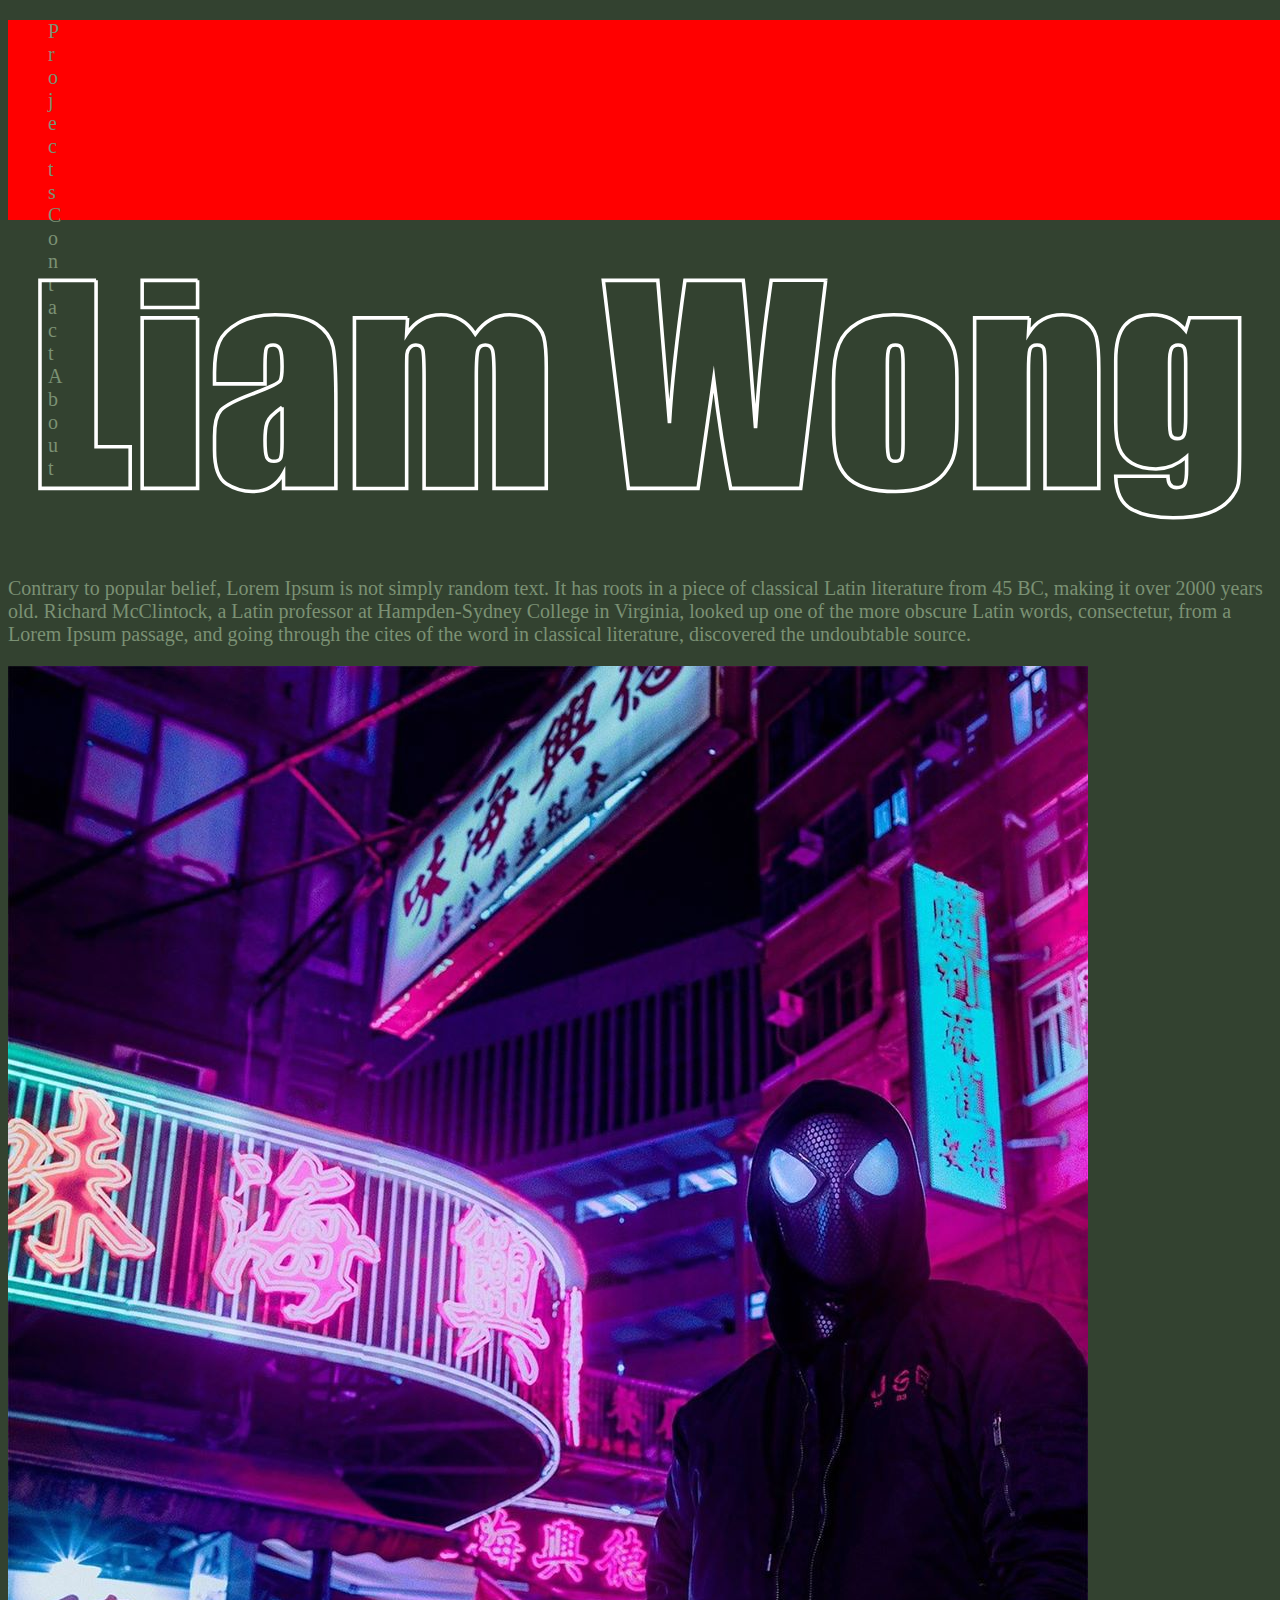
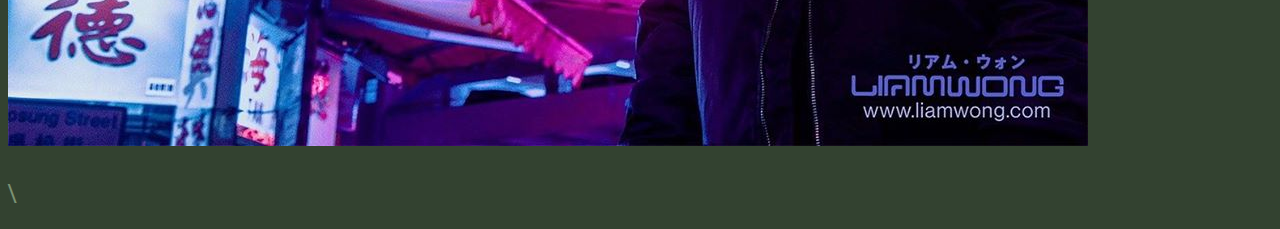
<file: about.html>
<!DOCTYPE HTML>
<html lang="en">
	<head>
		<title>About</title>
		<meta charset="utf-8"/>
		<link rel="stylesheet" type="text/css" href="about.css">
	</head>
	<body id="about">
		<nav id="main-nav">
            <div class="row">
                <ul class="nav_menu" id="words">
                    <a href="whoareu.html" id="projects">
						P</br>
						r</br>
						o</br>
						j</br>
						e</br>
						c</br>
						t</br>
						s</br>
					</a>
                    <a href="contact.html" id="contact">
						C</br>
						o</br>
						n</br>
						t</br>
						a</br>
						c</br>
						t</br>
					</a>
					<a href="about.html" id="about">
						A</br>
						b</br>
						o</br>
						u</br>
						t</br>
					</a>
                </ul>
            </div>
        </nav>
		<div>
			<div>
				<svg version="1.1" id="Layer_1" xmlns="http://www.w3.org/2000/svg" xmlns:xlink="http://www.w3.org/1999/xlink" x="0px" y="0px"
	 viewBox="0 0 1059 257" style="enable-background:new 0 0 1059 257;" xml:space="preserve">
<style type="text/css">
	.st0{fill:none;stroke:#ffffff;stroke-width:3;stroke-miterlimit:10;}
</style>
<g>
	<path class="st0" d="M73.79,33.8v139.43h28.58v34.88H26.79V33.8H73.79z"/>
	<path class="st0" d="M158.85,33.8v22.72h-46.44V33.8H158.85z M158.85,65.24v142.87h-46.44V65.24H158.85z"/>
	<path class="st0" d="M215.34,120.58h-42.31V111c0-11.05,1.32-19.58,3.96-25.57c2.64-5.99,7.94-11.29,15.91-15.88
		c7.96-4.59,18.31-6.89,31.04-6.89c15.26,0,26.75,2.6,34.5,7.81c7.74,5.21,12.39,11.59,13.95,19.17c1.56,7.57,2.34,23.17,2.34,46.78
		v71.71h-43.87v-12.73c-2.75,5.11-6.31,8.93-10.66,11.49c-4.35,2.55-9.54,3.83-15.57,3.83c-7.89,0-15.13-2.14-21.71-6.41
		c-6.59-4.27-9.88-13.62-9.88-28.05v-11.74c0-10.69,1.75-17.98,5.25-21.86s12.17-8.4,26.01-13.57c14.81-5.6,22.74-9.37,23.78-11.3
		c1.04-1.94,1.56-5.88,1.56-11.84c0-7.46-0.58-12.33-1.73-14.59c-1.15-2.26-3.07-3.39-5.75-3.39c-3.05,0-4.95,0.95-5.69,2.85
		c-0.74,1.9-1.12,6.84-1.12,14.8V120.58z M229.63,140.17c-7.22,5.1-11.41,9.37-12.56,12.81c-1.16,3.45-1.73,8.4-1.73,14.86
		c0,7.39,0.5,12.17,1.51,14.32c1.01,2.15,3,3.23,5.97,3.23c2.83,0,4.67-0.84,5.53-2.53c0.85-1.69,1.28-6.12,1.28-13.3V140.17z"/>
	<path class="st0" d="M334.79,65.24l-0.78,13.59c3.5-5.39,7.66-9.44,12.5-12.13c4.84-2.7,10.34-4.04,16.52-4.04
		c12.06,0,21.55,5.39,28.47,16.18c3.8-5.39,8.07-9.44,12.84-12.13c4.76-2.7,10.05-4.04,15.85-4.04c7.67,0,14.01,1.79,19.03,5.38
		c5.02,3.59,8.24,7.99,9.66,13.19c1.41,5.21,2.12,13.66,2.12,25.36v101.53h-43.76v-93.13c0-12.2-0.43-19.76-1.28-22.66
		c-0.86-2.91-2.85-4.36-5.97-4.36c-3.2,0-5.27,1.44-6.2,4.31c-0.93,2.87-1.4,10.44-1.4,22.72v93.13h-43.76v-90.76
		c0-14-0.35-22.4-1.06-25.19c-0.71-2.8-2.66-4.2-5.86-4.2c-2.01,0-3.72,0.74-5.13,2.21c-1.42,1.47-2.2,3.27-2.34,5.38
		c-0.15,2.12-0.22,6.62-0.22,13.51v99.05h-43.76V65.24H334.79z"/>
	<path class="st0" d="M685.11,33.8l-20.93,174.31H605.5c-5.37-26.78-10.11-57.25-14.22-91.41c-1.88,14.65-6.25,45.12-13.11,91.41
		h-58.34L498.79,33.8h45.66l4.97,60.82l4.8,58.8c1.73-30.43,6.06-70.3,13-119.62h48.8c0.65,5.1,2.36,24.26,5.13,57.49l5.19,66.32
		c2.67-42.19,7.04-83.47,13.12-123.82H685.11z"/>
	<path class="st0" d="M795.07,115.41v34.99c0,12.85-0.67,22.27-2.01,28.26c-1.34,5.99-4.21,11.59-8.6,16.8
		c-4.39,5.2-10.03,9.04-16.91,11.52c-6.88,2.48-14.79,3.71-23.72,3.71c-9.97,0-18.42-1.06-25.34-3.18
		c-6.92-2.12-12.3-5.31-16.13-9.58c-3.83-4.27-6.57-9.44-8.21-15.5c-1.64-6.06-2.46-15.16-2.46-27.29v-36.61
		c0-13.28,1.49-23.65,4.47-31.12c2.98-7.46,8.33-13.46,16.08-17.98c7.74-4.52,17.64-6.78,29.7-6.78c10.12,0,18.81,1.45,26.07,4.36
		c7.26,2.91,12.86,6.69,16.8,11.36c3.94,4.67,6.64,9.47,8.09,14.43S795.07,105.29,795.07,115.41z M749.97,104.64
		c0-7.32-0.41-11.93-1.23-13.83c-0.82-1.9-2.57-2.85-5.25-2.85c-2.68,0-4.46,0.95-5.36,2.85c-0.89,1.9-1.34,6.51-1.34,13.83v64.49
		c0,6.75,0.45,11.14,1.34,13.19c0.89,2.05,2.64,3.07,5.25,3.07c2.68,0,4.45-0.93,5.3-2.8c0.85-1.87,1.28-5.88,1.28-12.06V104.64z"/>
	<path class="st0" d="M855.8,65.24l-0.78,13.16c3.27-5.25,7.27-9.19,12-11.81c4.73-2.62,10.18-3.94,16.35-3.94
		c7.74,0,14.07,1.76,18.98,5.28c4.91,3.52,8.07,7.95,9.49,13.3c1.41,5.35,2.12,14.27,2.12,26.76v100.13h-45.1v-98.95
		c0-9.83-0.33-15.83-1-17.98c-0.67-2.15-2.53-3.23-5.58-3.23c-3.2,0-5.21,1.24-6.03,3.71c-0.82,2.48-1.23,9.1-1.23,19.86v96.58
		h-45.1V65.24H855.8z"/>
	<path class="st0" d="M1031.96,65.24v110.04c0,14.86-0.35,24.46-1.06,28.8c-0.71,4.34-3.22,8.94-7.54,13.78
		c-4.32,4.84-10.33,8.54-18.03,11.09s-17.4,3.82-29.08,3.82c-14.36,0-25.9-2.35-34.61-7.05c-8.71-4.7-13.21-13.94-13.51-27.72h43.76
		c0,6.32,2.38,9.47,7.14,9.47c3.42,0,5.69-0.97,6.81-2.91c1.12-1.94,1.67-6,1.67-12.18V181.6c-3.87,3.38-7.95,5.94-12.22,7.66
		c-4.28,1.73-8.76,2.59-13.45,2.59c-8.11,0-14.79-1.58-20.04-4.74c-5.25-3.16-8.84-7.3-10.77-12.44c-1.94-5.13-2.9-12.44-2.9-21.91
		v-51.9c0-13.57,2.53-23.33,7.59-29.29c5.06-5.96,12.76-8.94,23.11-8.94c5.66,0,10.81,1.12,15.46,3.34
		c4.65,2.23,8.8,5.58,12.45,10.03l3.24-10.79H1031.96z M986.75,103.14c0-6.53-0.39-10.69-1.17-12.49c-0.78-1.79-2.51-2.69-5.19-2.69
		c-2.61,0-4.45,1.02-5.53,3.07c-1.08,2.05-1.62,6.08-1.62,12.11v48.02c0,6.39,0.41,10.54,1.23,12.44c0.82,1.9,2.53,2.85,5.14,2.85
		c2.98,0,4.91-1.15,5.8-3.45c0.89-2.3,1.34-7.5,1.34-15.61V103.14z"/>
</g>

</svg>

			</div>
			<div>
				<section>
					<div>
						<p></p>
					</div>
					<div>
						
					</div>
				</section>
				<section>
					<div>
						<h2></h2>
						<p>Contrary to popular belief, Lorem Ipsum is not simply random text. It has roots in a piece of classical Latin literature from 45 BC, 
							making it over 2000 years old. Richard McClintock, a Latin professor at Hampden-Sydney College in Virginia, looked up one of the more
							 obscure Latin words, consectetur, from a Lorem Ipsum passage, and going through the cites of the word in classical literature, discovered 
							 the undoubtable source. </p>
					</div>
					<div>
						<img src="photos/img4.jpg" alt="" />
					</div>
				</section>
				<section>
					<div>
						<h2>\</h2>
						<p></p>
					</div>
								</section>
				
			</div>
		</div>
	</body>
</html>
</file>
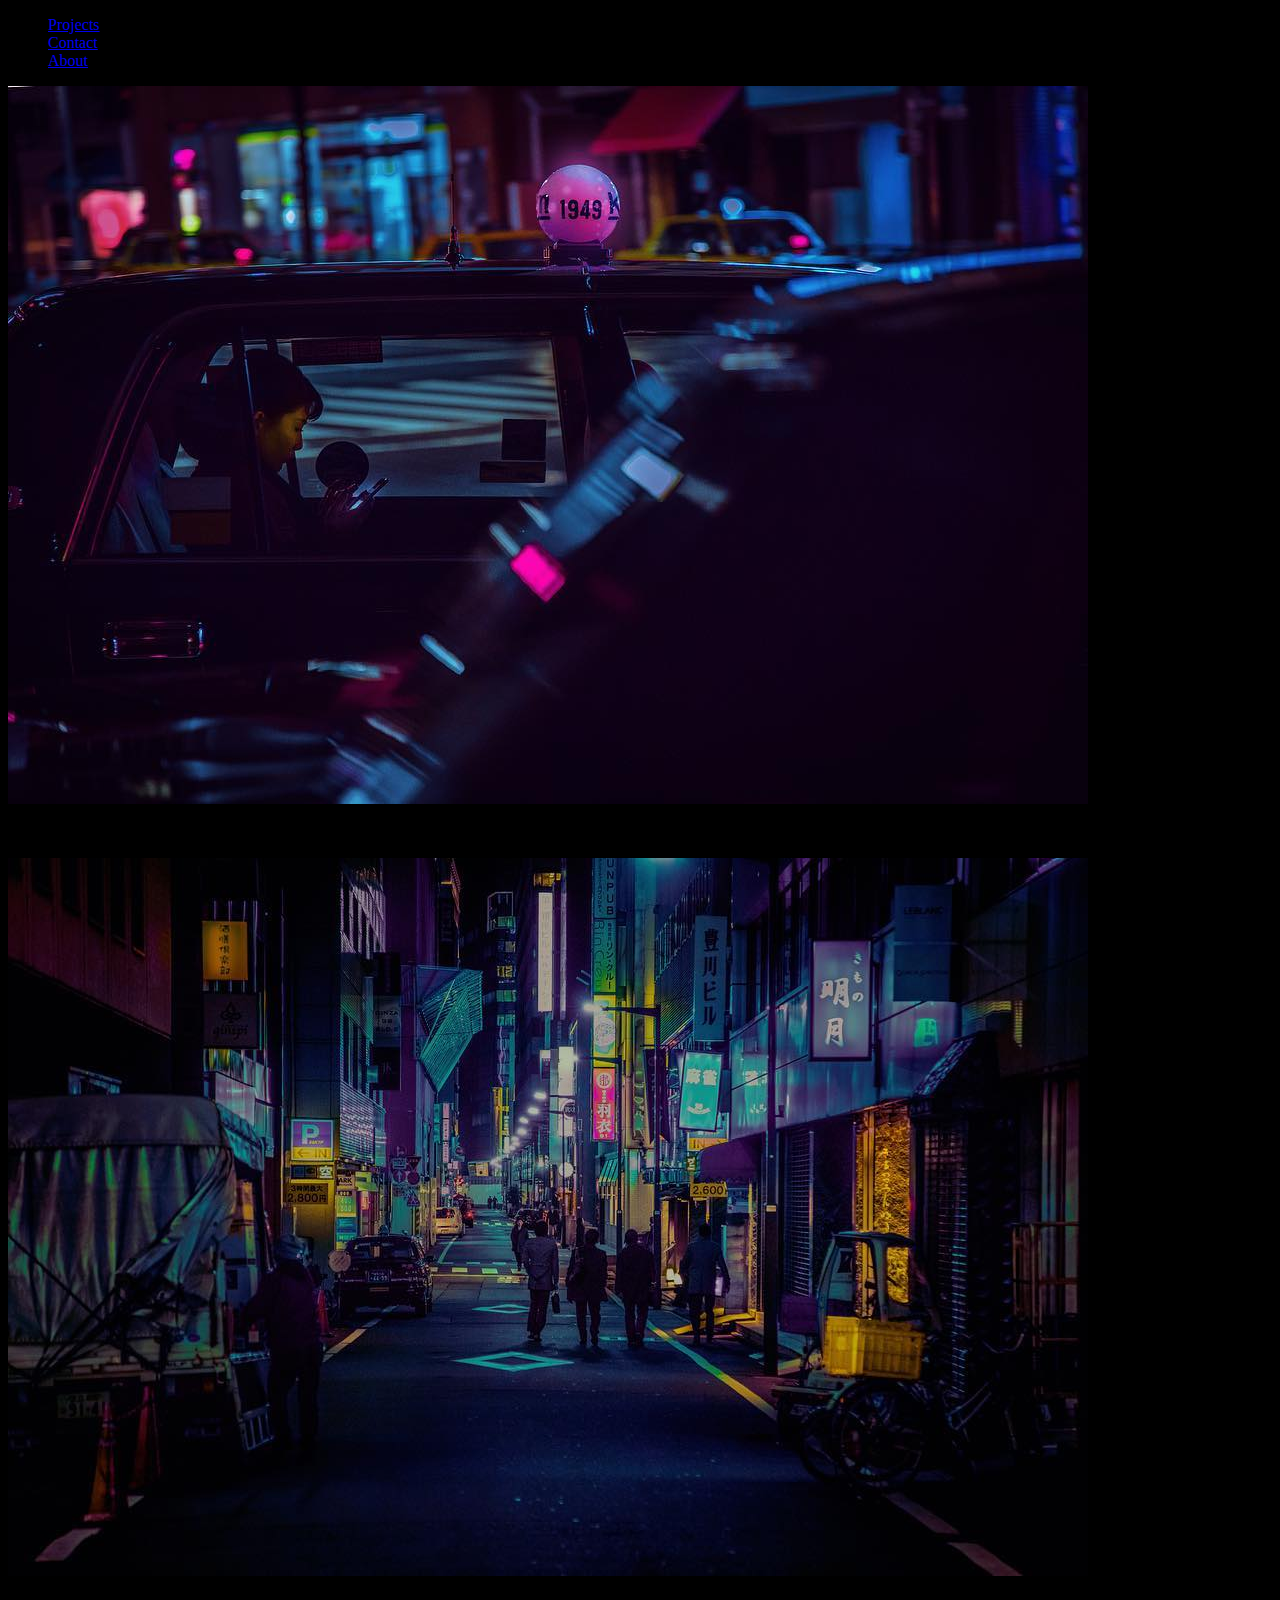
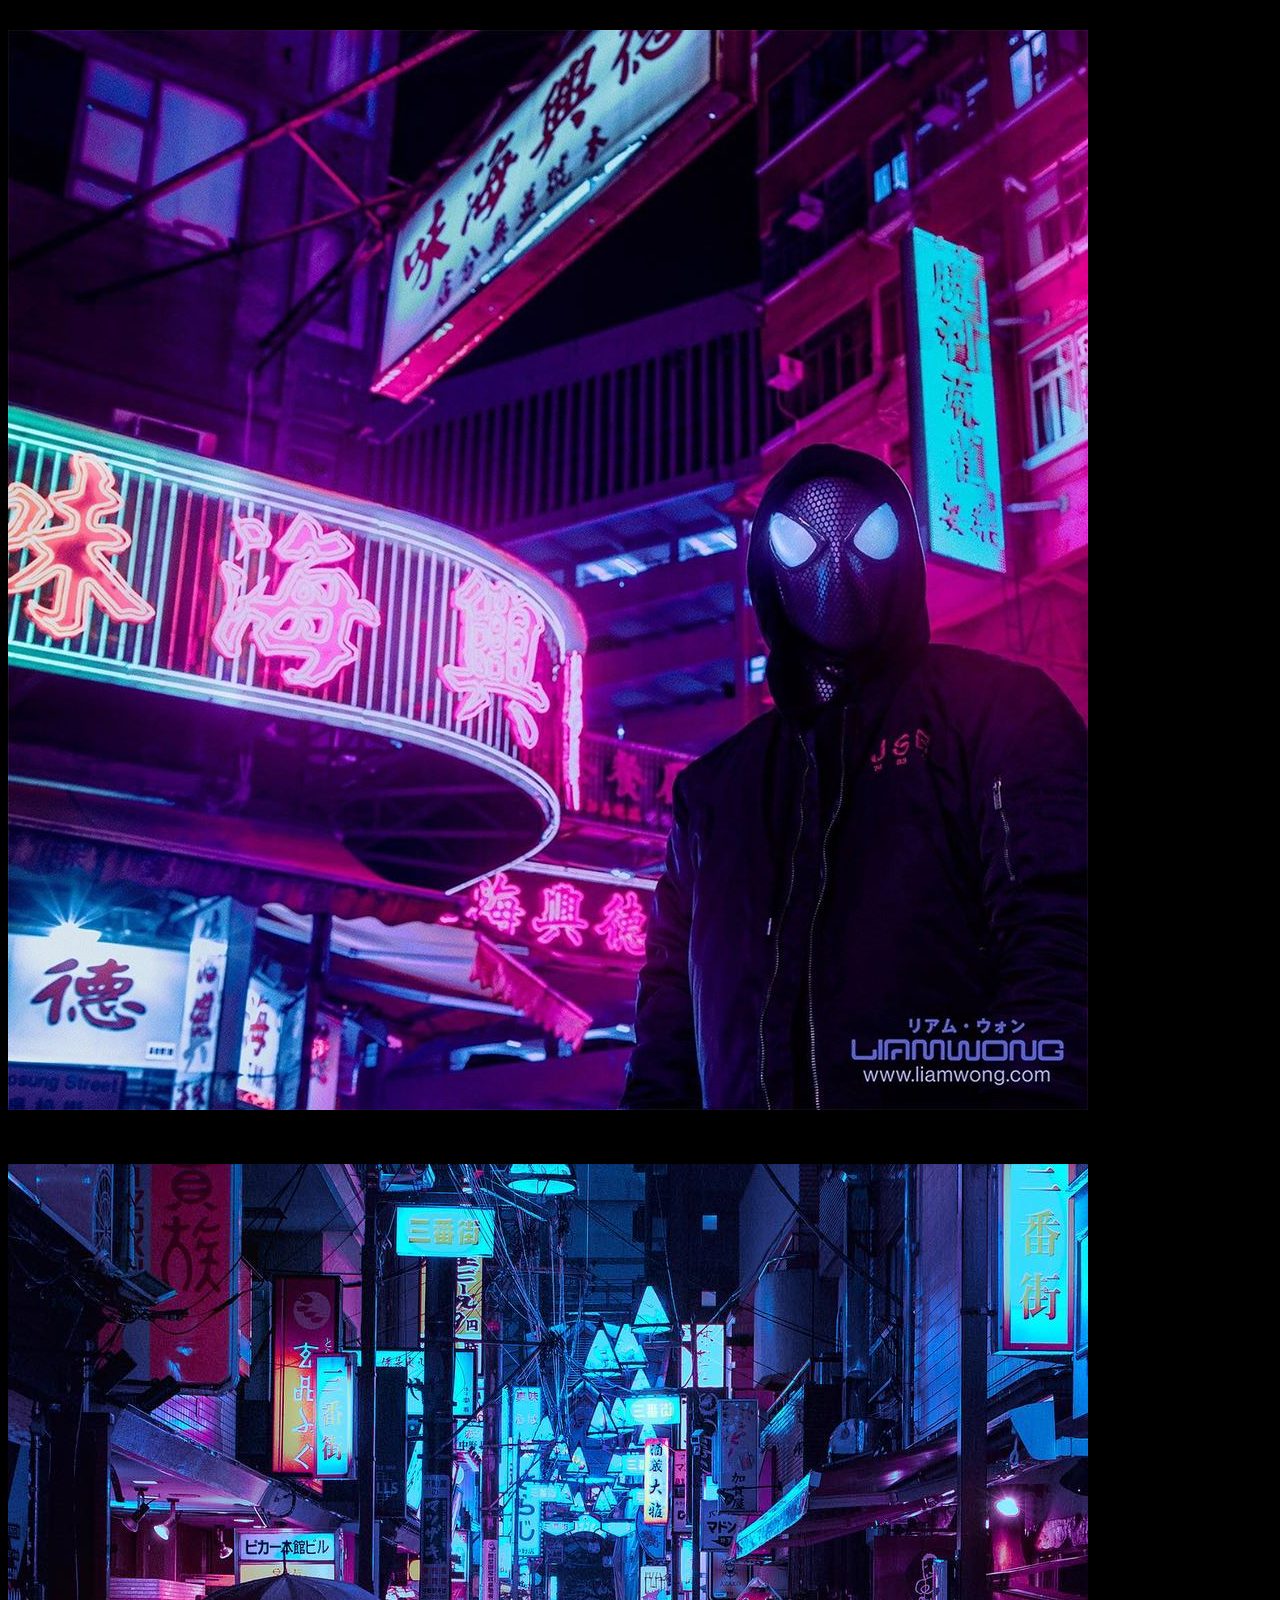
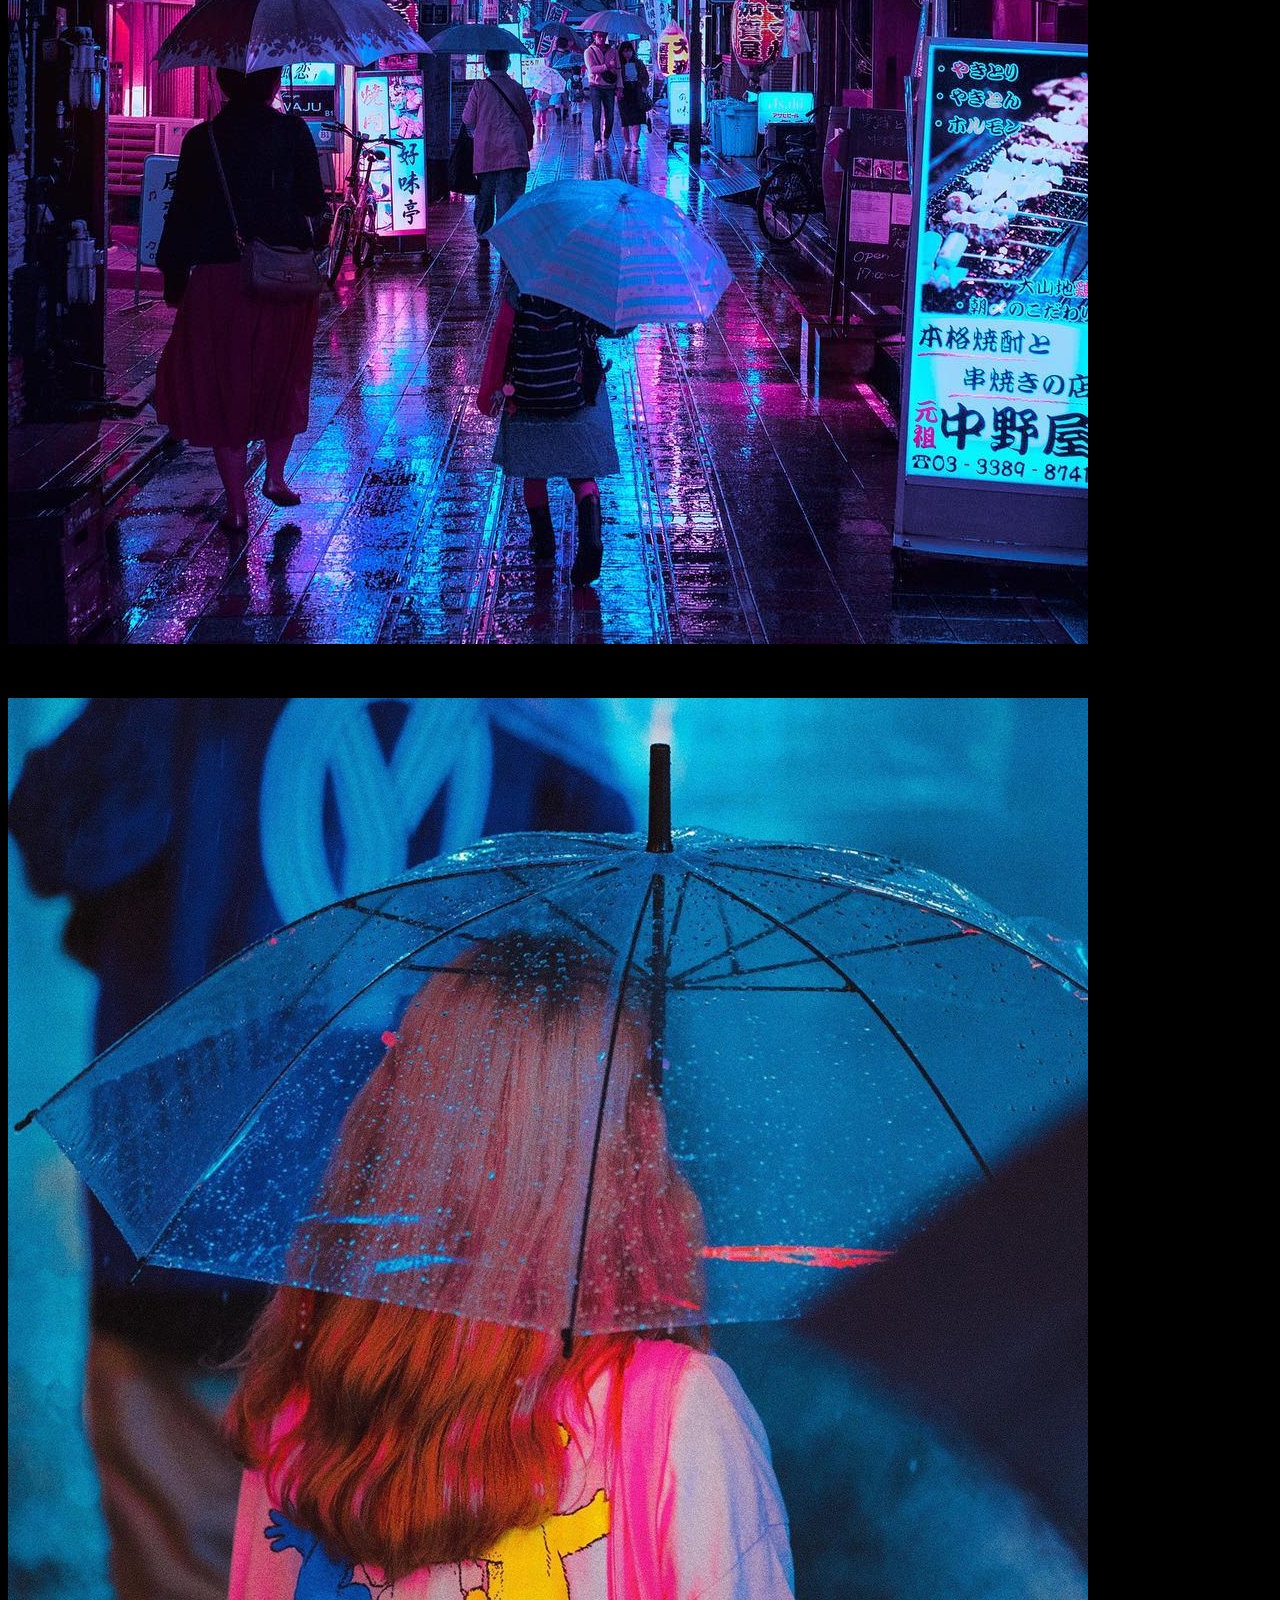
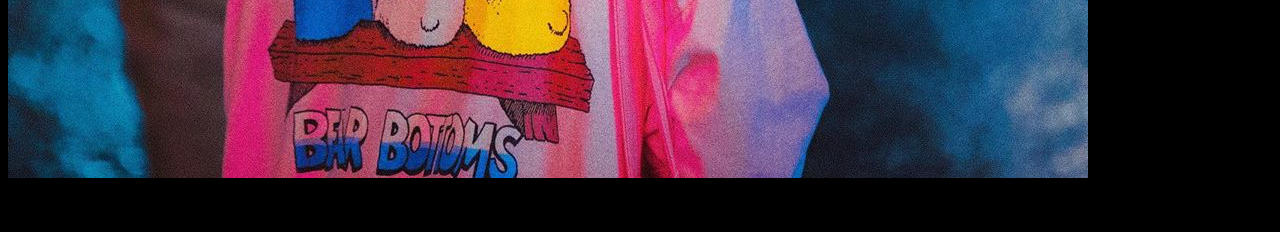
<file: main_page.html>
<!DOCTYPE html>
<html lang="en">
    <head>
        <meta charset="utf-8">
        <title>Main page</title>
        <link rel="stylesheet" type="text/css" href="mainpage.css">
    </head>
    <body>
        <nav id="main-nav">
            <div class="row">
                <ul class="nav_menu">
                    <li><a href="whoareu.html">Projects</a></li>
                    <li><a href="contact.html">Contact</a></li>
                    <li><a href="about.html">About</a></li>
                </ul>
            </div>
        </nav>
        <div id="main_exib" class="main_field">
                <div id="img1">   
                    <img src="photos/img2.jpg" alt="photo">
                    <p>Memories of Tokyo</p> 
                </div>
                <div id="img2">
                    <img src="photos/img3.jpg" alt="photo1">
                    <p>Tokyo after rain</p> 
                </div>
                <div id="img3">
                    <img src="photos/img4.jpg" alt="photo2">
                    <p>Midnight drive</p> 
                </div>
                <div id="img4">
                    <img src="photos/img5.jpg" alt="photo3">
                    <p>Bladder runner Blues</p> 
                </div>
                <div id="img5">
                    <img src="photos/img6.jpg" alt="photo4">
                    <p>Finally , me!</p> 
                </div>
        </div>
    </body>
</html>
</file>
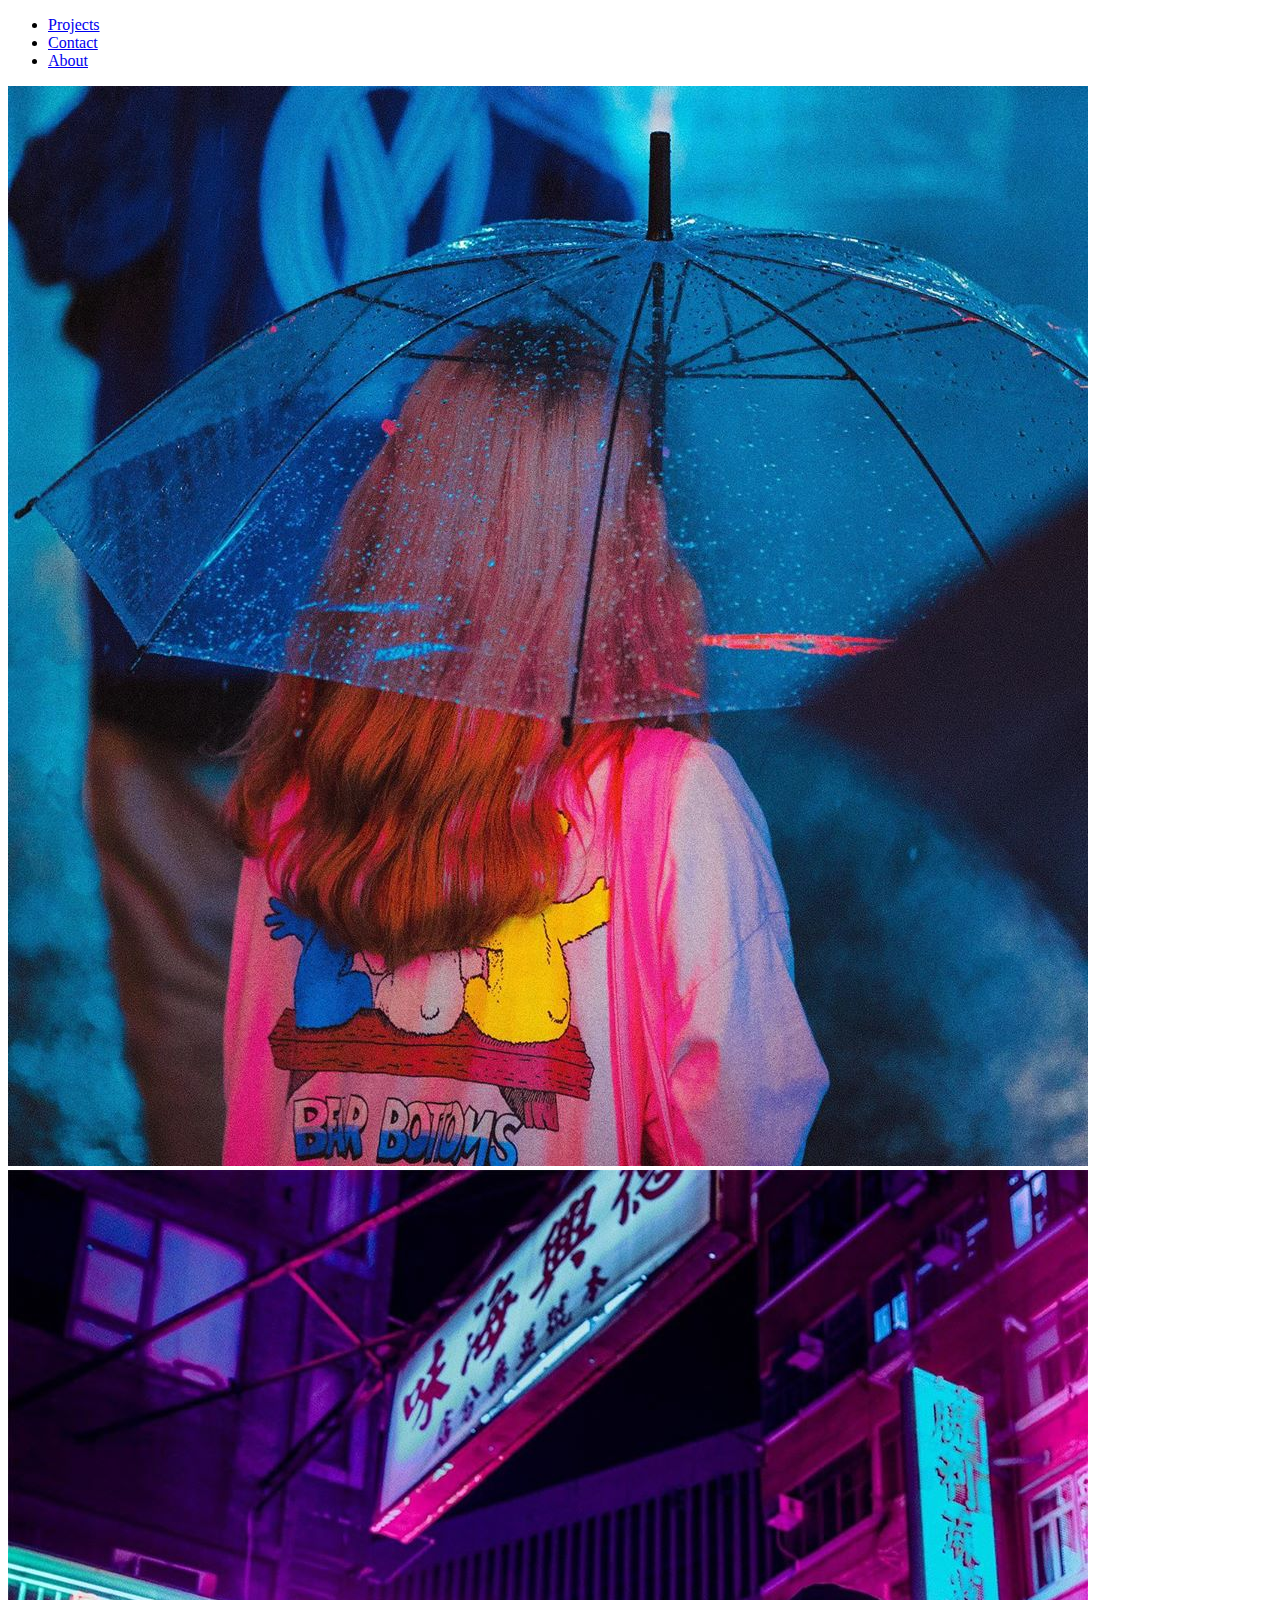
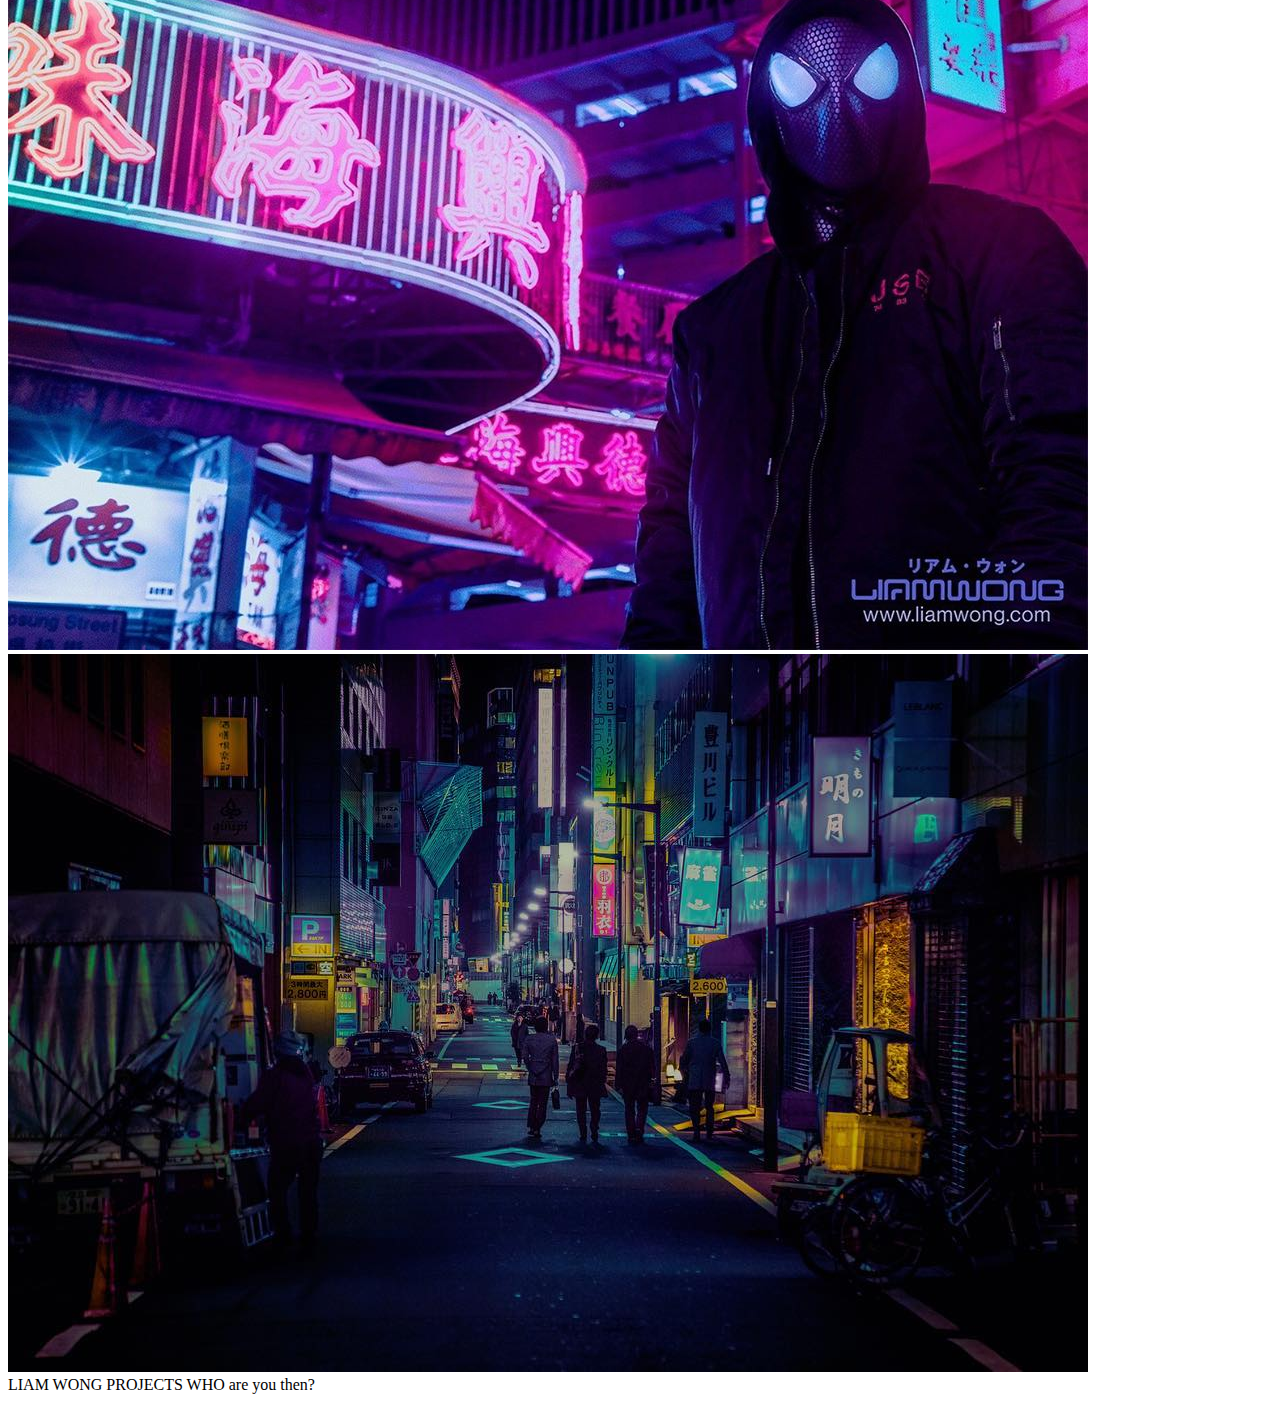
<file: whoareu.html>
<!DOCTYPE html>
<html lang="en">
	<head>
		<meta charset="utf-8">   
    	<title>Who are you then</title>
	</head>
	<body>
        <nav id="main-nav">
            <div class="row">
                <ul class="nav_menu">
                    <li><a href="whoareu.html">Projects</a></li>
                    <li><a href="contact.html">Contact</a></li>
                    <li><a href="about.html">About</a></li>
                </ul>
            </div>
        </nav>
    	<div>
        	<div> 
        		<img src="photos/img6.jpg" alt="photo1">
                <img src="photos/img4.jpg" alt="photo2">
                <img src="photos/img3.jpg" alt="photo3">
        	</div>
        	<div>
        		<span>LIAM WONG</span>
                <span>PROJECTS</span>
                <span>WHO</span>
                <span>are you then?</span>
        	</div>
        	
    	</div>
	</body>
</html>
</file>
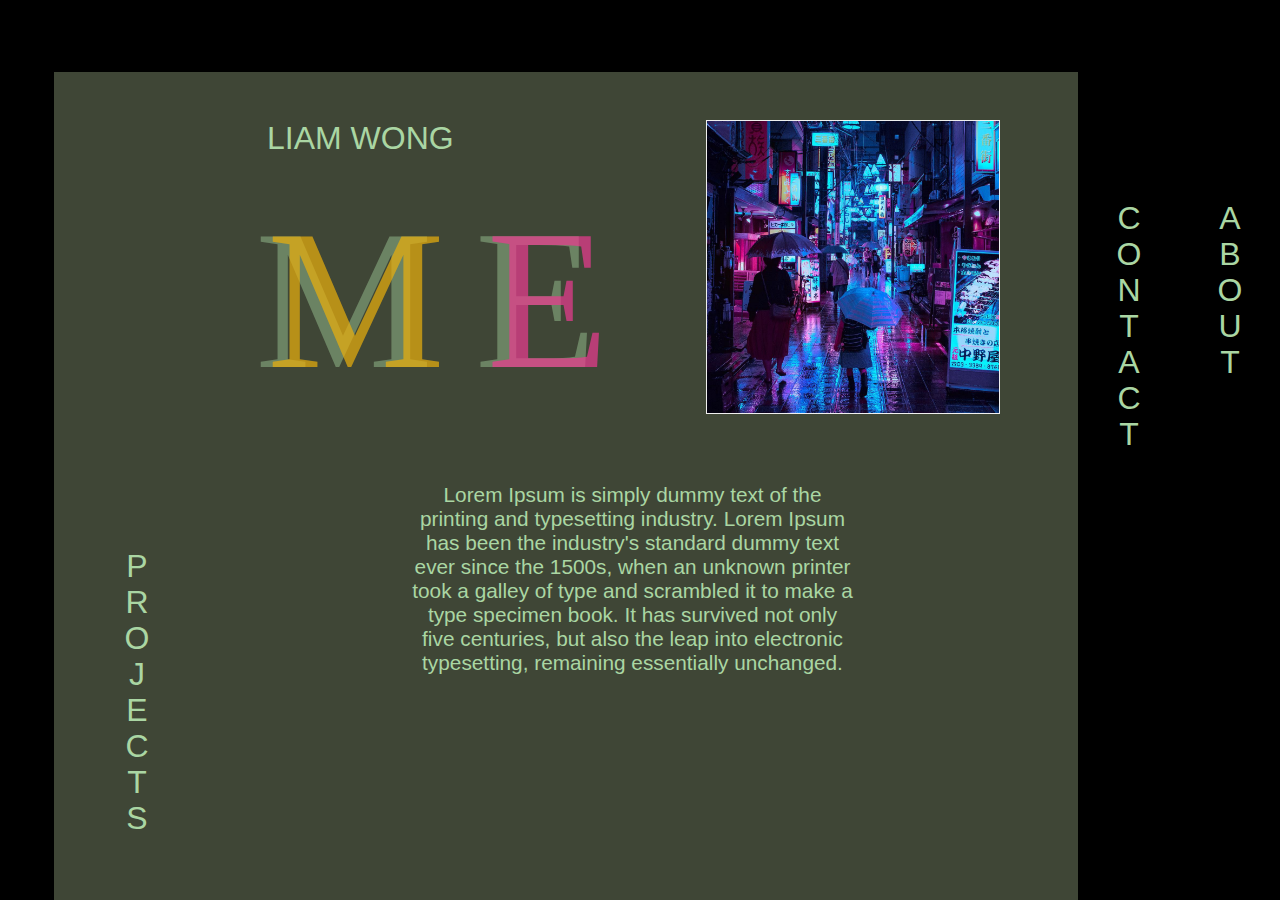
<file: test/who-are-u-then.html>
<!DOCTYPE html>
<html lang="en">
<head>
    <meta charset="UTF-8">
    <meta name="viewport" content="width=device-width, initial-scale=1.0">
    <title>Who are you then</title>
    <link rel="stylesheet" href="./who.css">
</head>
<body>
    <section class="container">
        <span>Projects</span>
        <div class="main">
            <section>
                <div>
                    <span class="title">Liam wong</span>
                    <div class="Me-letter">
                        <span>M</span>
                        <span>E</span>
                    </div>
                </div>
                <div class="image-container">
                    <img src="./../photos/img5.jpg" alt="">
                </div>
            </section>
            <section>
                <p>Lorem Ipsum is simply dummy text of the printing and typesetting industry. Lorem Ipsum has been the industry's standard dummy text ever since the 1500s, when an unknown printer took a galley of type and scrambled it to make a type specimen book. It has survived not only five centuries, but also the leap into electronic typesetting, remaining essentially unchanged.</p>
            </section>
        </div>
    </section>
    <nav>
        <span>Contact</span>
        <span>About</span>
    </nav>
</body>
</html>
</file>
<file: about.css>
body
{
    background-color:#334230;
    max-width: 100%;
    max-height: 100%;
}
.nav_menu
{
    width:100em;
    background-color: red;
    z-index: 2;
    height: 200px;
}
.wrapper
{
    position: absolute;
    top:45%;
    left:50%;
    transform:translate(-50%, -50%);
    width: 30%;
}
path{
    stroke:#fff;
    fill:#fff;
    stroke-dasharray: 1800;
    opacity: 10;
    animation: animate 3s cubic-bezier(0, 0.23, 1, 1);

}
@keyframes animate
{
    0% { opacity: 0;
        fill: none;
        stroke-dashoffset: 1800;

    }
    30%{
        opacity: 10;
        fill: none;
        stroke-dashoffset: 1800;
    }
    50%{
        fill:rgba(255 , 255 , 255 , 0);
    }
    70%{
        fill:rgba(255 , 255 , 255 , 0);
    }
    90%{
        fill:rgba(255 , 255 , 255 , 1);
    }
    100%{
        opacity: 10;
        fill: rgba(255 , 255 , 255 , 1);
        stroke-dashoffset: 1800;
    }
}
@media screen and (max-width:375px)
{
    body{
        background-color: blue;
    }
}
@media screen and(max-width:600px)
{
    body{
        background-color: olive;
    }
}
#projects{
    font-size: 20px;
    font-family: 'roboto';
    color: #7b9174;
    margin-bottom:-5px ;
    text-decoration: none;
    letter-spacing:1px;
    
}
#contact
{
    font-size: 20px;
    font-family: 'roboto';
    color: #7b9174;
    margin-bottom:-5px ;
    text-decoration: none;
   
}
#about
{
    font-size: 20px;
    font-family: 'roboto';
    color: #7b9174;
    margin-bottom:-5px ;
    text-decoration: none;
   
}
</file>
<file: mainpage.css>
body
{
background-color: black;


}
</file>
<file: test/who.css>
:root {
    --bg: #3f4636;
    --color: #aad6a3;
    --dark: black;
}
body {
    padding: 0;
    margin: 0;
    height: 100vh;
    background-color: var(--dark);
    font-family: sans-serif;
    display: flex;
    flex-direction: row;
    align-items: flex-end;
}
span {
    color: var(--color);
    text-transform: uppercase;
}
nav {
    height: 92%;
    writing-mode: vertical-lr;
    text-orientation: upright;
    display: flex;
    flex-direction: column;
}
nav span {
    margin: 4em 1em;
    font-size: 2em;
}
.container {
    width: 80%;
    height: 92%;
    background-color: var(--bg);
    margin-left: auto;
    display: flex;
    flex-direction: row;
}
.image-container {
    max-width: 40%;
    margin-left: auto;
}
.image-container img {
    width: 100%;
    border: 1px solid #efefef;
}
.Me-letter {
    display: flex;
    flex-direction: row;
    font-size: 200px;
    font-family: serif;
    letter-spacing: 42px;
}
.Me-letter span {
    text-shadow: -12px 0 0 #6b8363;
}
.Me-letter > span:first-of-type {
    color: rgba(235,175,11,0.7)!important;
}
.Me-letter > span:last-of-type {
    color: rgba(236,58,146,0.7)!important;
}
.container > span {
    font-size: 2em;
    writing-mode: vertical-lr;
    text-orientation: upright;
    display: flex;
    align-items: flex-end;
    justify-content: flex-end;
    padding: 0 1em 2em 2em;
}
.main {
    display: flex;
    flex-direction: column;
}
.main > section:first-of-type {
    display: flex;
    flex-direction: row;
    padding: 3em 5em;
}
.main > section > div {
    display: flex;
    flex-direction: column;
    justify-content: space-between;
}
.title {
    font-size: 2em;
}
.main > section:last-of-type {
    max-width: 50%;
    margin: 0 auto;
}
section p {
    color: var(--color);
    font-size: 1.3em;
    text-align: center;
}
</file>
